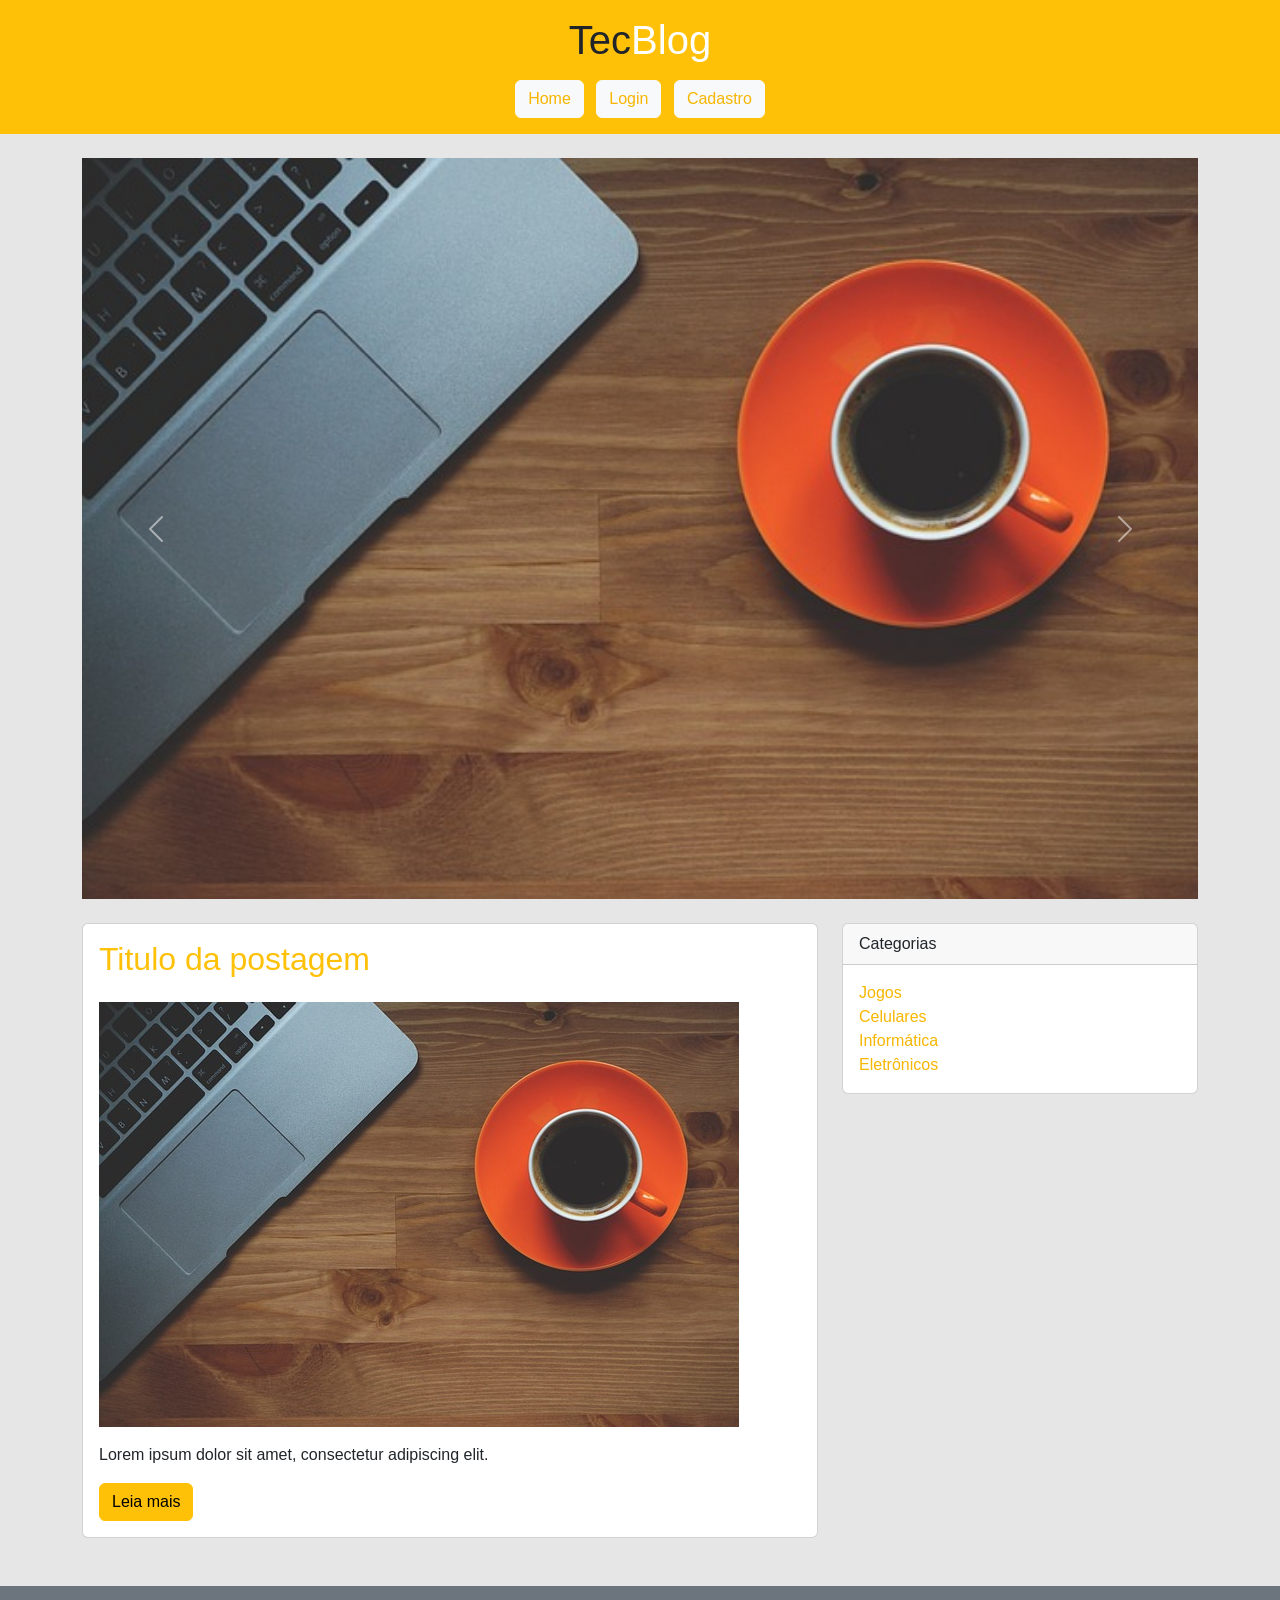
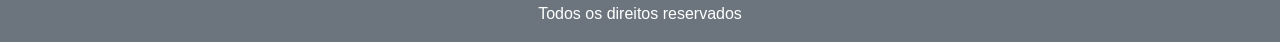
<file: index.html>
<!DOCTYPE html>
<html lang="pt-br">
<head>
  <meta charset="utf-8">
  <title>TecBlog - O seu Blog de tecnologia</title>

  <link href="https://cdn.jsdelivr.net/npm/bootstrap@5.3.2/dist/css/bootstrap.min.css" rel="stylesheet">
  <link rel="stylesheet" href="css/estilo.css">
</head>

<body>

<header class="bg-warning text-center p-3">
  <h1 class="text-dark">Tec<span class="text-white">Blog</span></h1>

  <nav class="mt-3">
    <a class="btn btn-light mx-1" href="index.html">Home</a>
    <a class="btn btn-light mx-1" href="login.html">Login</a>
    <a class="btn btn-light mx-1" href="cadastro.html">Cadastro</a>
  </nav>
</header>

<div id="carouselExample" class="carousel slide container mt-4" data-bs-ride="carousel">

  <div class="carousel-inner">

    <div class="carousel-item active">
      <img src="imagens/imagem1.jpg" class="d-block w-100">
    </div>

    <div class="carousel-item">
      <img src="imagens/imagem2.jpg" class="d-block w-100">
    </div>

    <div class="carousel-item">
      <img src="imagens/imagem3.jpg" class="d-block w-100">
    </div>

  </div>

  <button class="carousel-control-prev" type="button" data-bs-target="#carouselExample" data-bs-slide="prev">
    <span class="carousel-control-prev-icon"></span>
  </button>

  <button class="carousel-control-next" type="button" data-bs-target="#carouselExample" data-bs-slide="next">
    <span class="carousel-control-next-icon"></span>
  </button>

</div>

<div class="container mt-4">

  <div class="row">

    <div class="col-lg-8">

      <div class="card mb-4">
        <div class="card-body">
          <h2 class="text-warning">Titulo da postagem</h2>
          <img src="imagens/imagem1.jpg" class="img-fluid my-3">
          <p>Lorem ipsum dolor sit amet, consectetur adipiscing elit.</p>
          <a href="#" class="btn btn-warning" style="color: black">Leia mais</a>
        </div>
      </div>

    </div>

    <div class="col-lg-4">

      <div class="card mb-4">
        <div class="card-header">Categorias</div>
        <div class="card-body">
          <a href="#">Jogos</a><br>
          <a href="#">Celulares</a><br>
          <a href="#">Informática</a><br>
          <a href="#">Eletrônicos</a>
        </div>
      </div>

    </div>

  </div>

</div>

<footer class="bg-secondary text-white text-center p-3 mt-4">
  Todos os direitos reservados
</footer>

<script src="https://cdn.jsdelivr.net/npm/bootstrap@5.3.2/dist/js/bootstrap.bundle.min.js"></script>

</body>
</html>
</file>
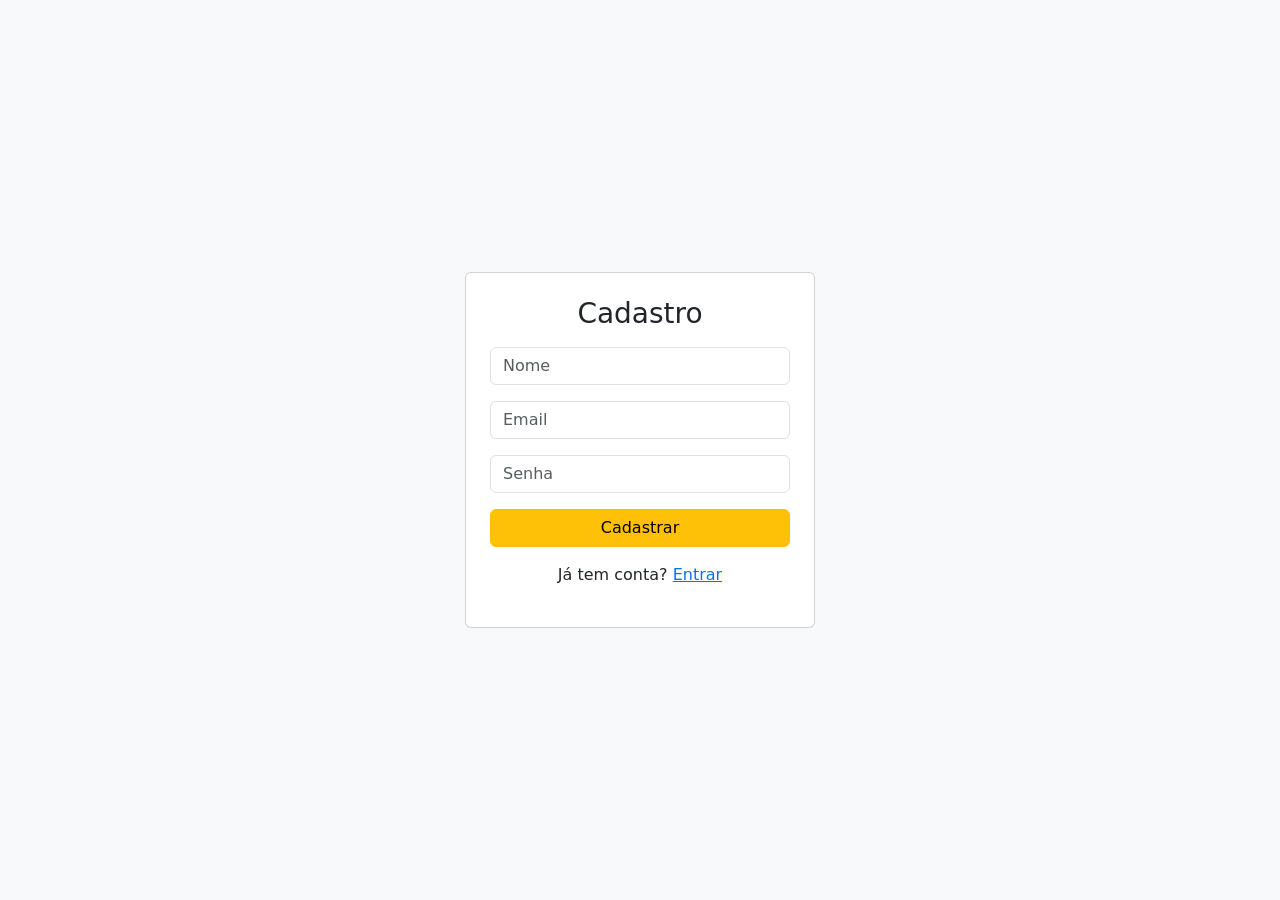
<file: cadastro.html>
<!DOCTYPE html>
<html lang="pt-br">
<head>
  <meta charset="utf-8">
  <title>Cadastro - TecBlog</title>

  <link href="https://cdn.jsdelivr.net/npm/bootstrap@5.3.2/dist/css/bootstrap.min.css" rel="stylesheet">
</head>

<body class="bg-light">

<div class="container d-flex vh-100 align-items-center justify-content-center">

  <div class="card p-4" style="width:350px;">
    <h3 class="text-center mb-3">Cadastro</h3>

    <form>
      <input type="text" class="form-control mb-3" placeholder="Nome">
      <input type="email" class="form-control mb-3" placeholder="Email">
      <input type="password" class="form-control mb-3" placeholder="Senha">
      <button class="btn btn-warning w-100">Cadastrar</button>
    </form>

    <p class="text-center mt-3">
      Já tem conta? <a href="login.html">Entrar</a>
    </p>

  </div>

</div>

</body>
</html>
</file>
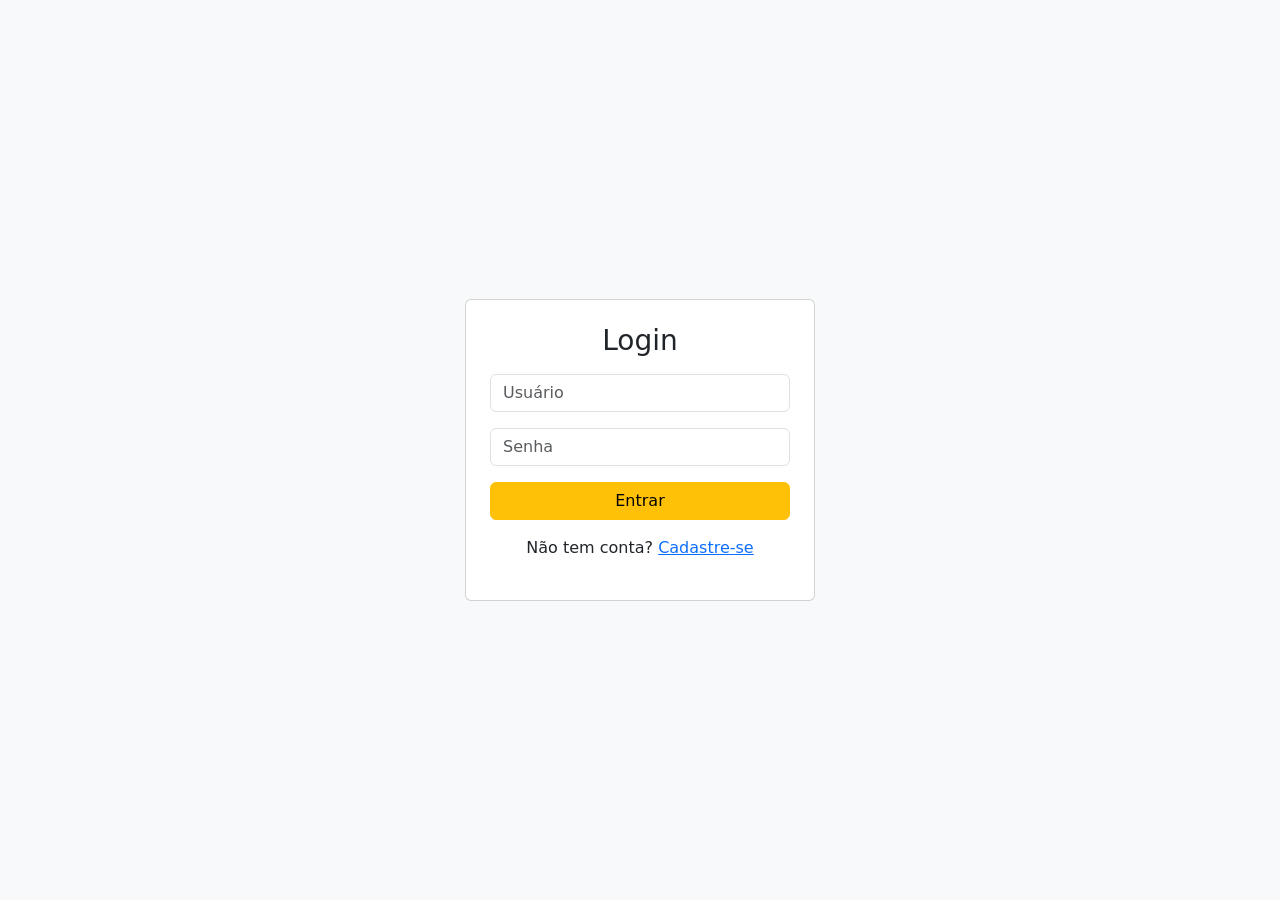
<file: login.html>
<!DOCTYPE html>
<html lang="pt-br">
<head>
  <meta charset="utf-8">
  <title>Login - TecBlog</title>

  <link href="https://cdn.jsdelivr.net/npm/bootstrap@5.3.2/dist/css/bootstrap.min.css" rel="stylesheet">
</head>

<body class="bg-light">

<div class="container d-flex vh-100 align-items-center justify-content-center">

  <div class="card p-4" style="width:350px;">
    <h3 class="text-center mb-3">Login</h3>

    <form>
      <input type="text" class="form-control mb-3" placeholder="Usuário">
      <input type="password" class="form-control mb-3" placeholder="Senha">
      <button class="btn btn-warning w-100">Entrar</button>
    </form>

    <p class="text-center mt-3">
      Não tem conta? <a href="cadastro.html">Cadastre-se</a>
    </p>

  </div>

</div>

</body>
</html>
</file>
<file: css/estilo.css>
body {
	font-size: 1em;
	font-family: "Trebuchet MS", Helvetica, sans-serif;
	background: #e6e6e6;
}

#area-cabecalho {
	background-color: #f7b600;
	padding: 15px;
	text-align: center;
}

#area-logo,
#area-menu {
	padding: 10px;
}

#area-principal {
	max-width: 920px;
	margin: 0 auto;
	padding: 15px;
}

#area-postagens,
#area-lateral {
	width: 100%;
}

.postagem {
	padding: 20px;
	margin-bottom: 20px;
	background: #ffffff;
	border-radius: 6px;
}

.conteudo-lateral {
	background: #ffffff;
	padding: 15px;
	margin-bottom: 20px;
	border-radius: 6px;
}

.postagem-lateral {
	font-size: 0.9em;
	padding: 8px 0;
	border-bottom: 1px dotted #ccc;
}

#rodape {
	text-align: center;
	padding: 15px;
	background: #ccc;
	margin-top: 20px;
}

a {
	text-decoration: none;
}

a:link,
a:visited {
	color: #f7b600;
}


#area-cabecalho a:link,
#area-cabecalho a:visited {
	color: #ffffff;
	padding: 8px 12px;
}

#area-cabecalho a:hover {
	color: #f7b600;
	background: #ffffff;
	text-decoration: none;
}

h1 {
	color: #4e4e4e;
	font-size: 2.5em;
}

h2 {
	color: #f7b600;
}

h3 {
	color: #565656;
	background: #ccc;
	padding: 5px;
	border-radius: 4px;
}

.branco {
	color: #ffffff;
}

.data-postagem {
	font-size: 0.8em;
	border-bottom: 1px solid #f4f4f4;
	padding-bottom: 10px;
	margin-bottom: 10px;
	display: block;
}
</file>
